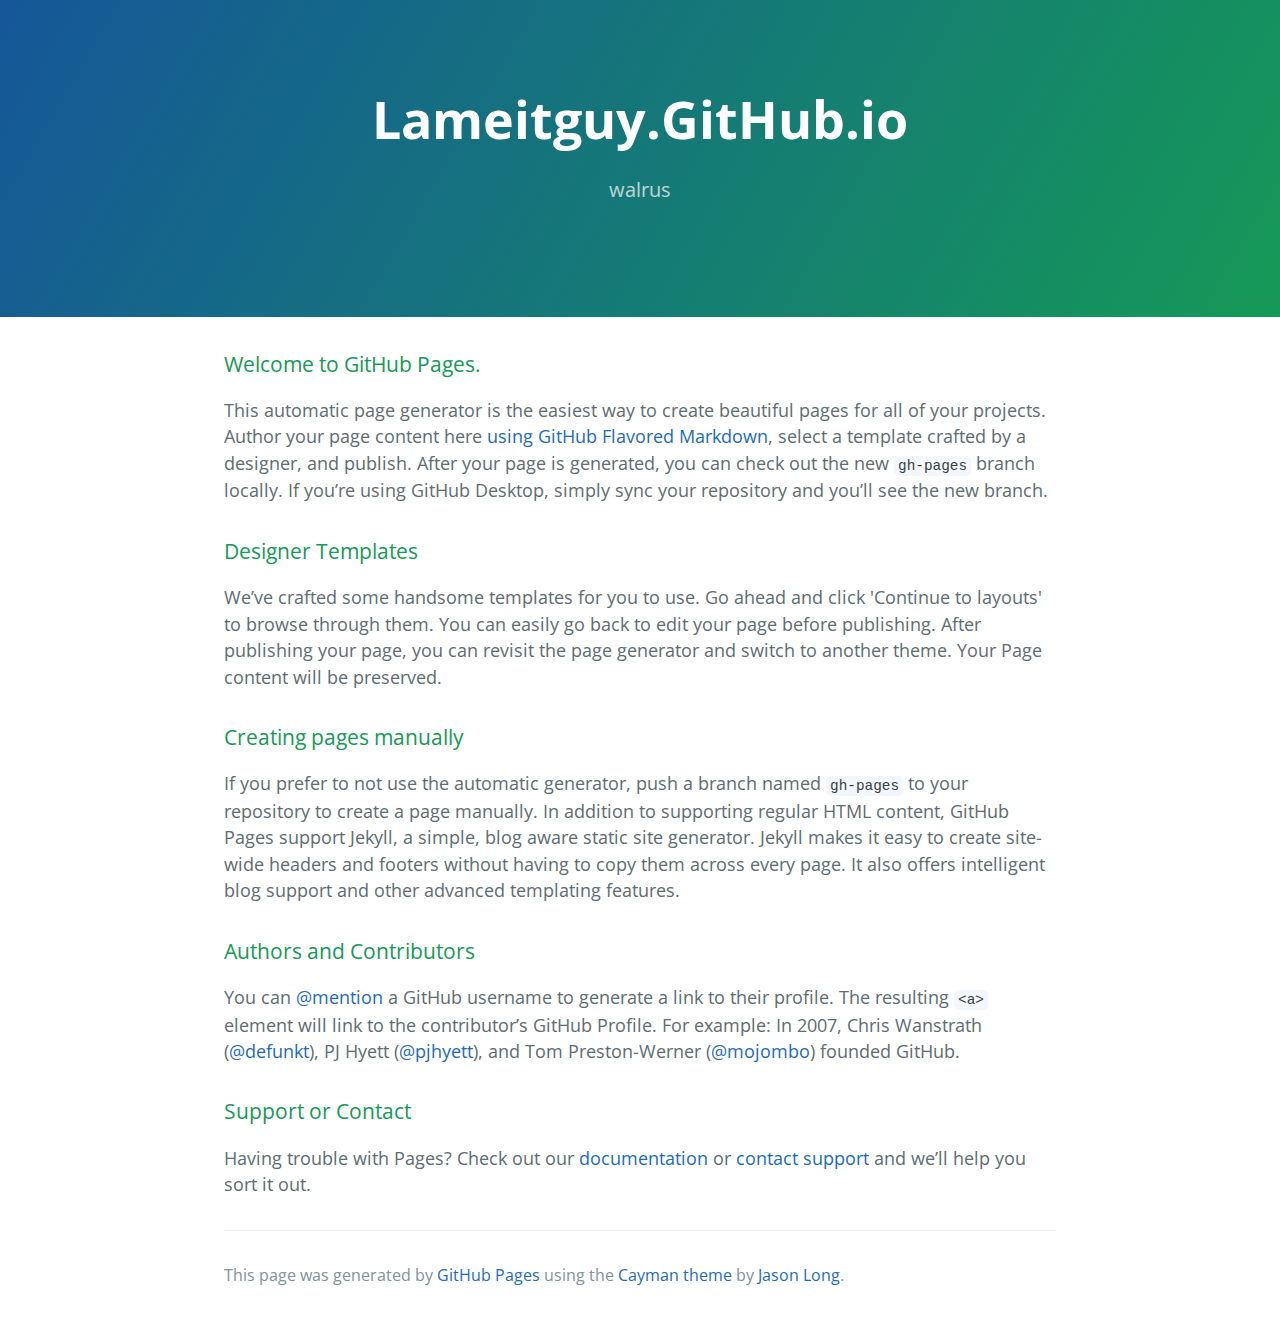
<file: index.html>
<!DOCTYPE html>
<html lang="en-us">
  <head>
    <meta charset="UTF-8">
    <title>Lameitguy.GitHub.io by lameITguy</title>
    <meta name="viewport" content="width=device-width, initial-scale=1">
    <link rel="stylesheet" type="text/css" href="stylesheets/normalize.css" media="screen">
    <link href='https://fonts.googleapis.com/css?family=Open+Sans:400,700' rel='stylesheet' type='text/css'>
    <link rel="stylesheet" type="text/css" href="stylesheets/stylesheet.css" media="screen">
    <link rel="stylesheet" type="text/css" href="stylesheets/github-light.css" media="screen">
  </head>
  <body>
    <section class="page-header">
      <h1 class="project-name">Lameitguy.GitHub.io</h1>
      <h2 class="project-tagline">walrus</h2>
    </section>

    <section class="main-content">
      <h3>
<a id="welcome-to-github-pages" class="anchor" href="#welcome-to-github-pages" aria-hidden="true"><span aria-hidden="true" class="octicon octicon-link"></span></a>Welcome to GitHub Pages.</h3>

<p>This automatic page generator is the easiest way to create beautiful pages for all of your projects. Author your page content here <a href="https://guides.github.com/features/mastering-markdown/">using GitHub Flavored Markdown</a>, select a template crafted by a designer, and publish. After your page is generated, you can check out the new <code>gh-pages</code> branch locally. If you’re using GitHub Desktop, simply sync your repository and you’ll see the new branch.</p>

<h3>
<a id="designer-templates" class="anchor" href="#designer-templates" aria-hidden="true"><span aria-hidden="true" class="octicon octicon-link"></span></a>Designer Templates</h3>

<p>We’ve crafted some handsome templates for you to use. Go ahead and click 'Continue to layouts' to browse through them. You can easily go back to edit your page before publishing. After publishing your page, you can revisit the page generator and switch to another theme. Your Page content will be preserved.</p>

<h3>
<a id="creating-pages-manually" class="anchor" href="#creating-pages-manually" aria-hidden="true"><span aria-hidden="true" class="octicon octicon-link"></span></a>Creating pages manually</h3>

<p>If you prefer to not use the automatic generator, push a branch named <code>gh-pages</code> to your repository to create a page manually. In addition to supporting regular HTML content, GitHub Pages support Jekyll, a simple, blog aware static site generator. Jekyll makes it easy to create site-wide headers and footers without having to copy them across every page. It also offers intelligent blog support and other advanced templating features.</p>

<h3>
<a id="authors-and-contributors" class="anchor" href="#authors-and-contributors" aria-hidden="true"><span aria-hidden="true" class="octicon octicon-link"></span></a>Authors and Contributors</h3>

<p>You can <a href="https://help.github.com/articles/basic-writing-and-formatting-syntax/#mentioning-users-and-teams" class="user-mention">@mention</a> a GitHub username to generate a link to their profile. The resulting <code>&lt;a&gt;</code> element will link to the contributor’s GitHub Profile. For example: In 2007, Chris Wanstrath (<a href="https://github.com/defunkt" class="user-mention">@defunkt</a>), PJ Hyett (<a href="https://github.com/pjhyett" class="user-mention">@pjhyett</a>), and Tom Preston-Werner (<a href="https://github.com/mojombo" class="user-mention">@mojombo</a>) founded GitHub.</p>

<h3>
<a id="support-or-contact" class="anchor" href="#support-or-contact" aria-hidden="true"><span aria-hidden="true" class="octicon octicon-link"></span></a>Support or Contact</h3>

<p>Having trouble with Pages? Check out our <a href="https://help.github.com/pages">documentation</a> or <a href="https://github.com/contact">contact support</a> and we’ll help you sort it out.</p>

      <footer class="site-footer">

        <span class="site-footer-credits">This page was generated by <a href="https://pages.github.com">GitHub Pages</a> using the <a href="https://github.com/jasonlong/cayman-theme">Cayman theme</a> by <a href="https://twitter.com/jasonlong">Jason Long</a>.</span>
      </footer>

    </section>

  
  </body>
</html>
</file>
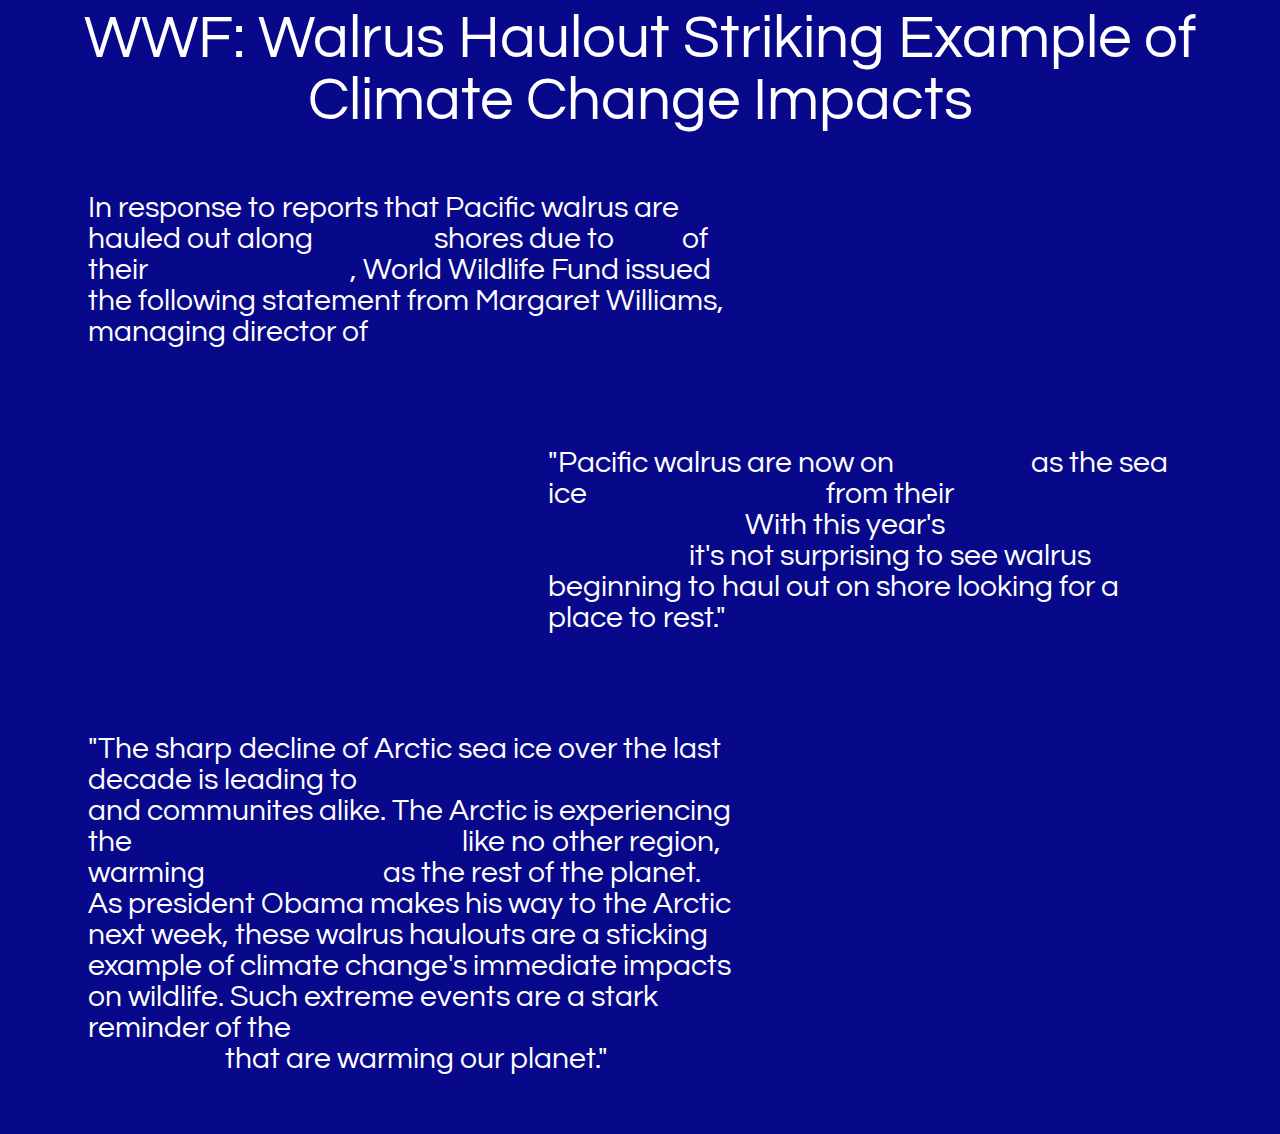
<file: a.html>
<!DOCTYPE html>

<head>
  <title>WWF: Walrus Haulout Striking Example of Climate Change Impacts</title>
  <link rel="stylesheet" href="pressrelease2.css">
</head>

<body>
  <div class="header">
WWF: Walrus Haulout Striking Example of Climate Change Impacts  </div>
 
  <div class="paragraph1">
  <div>
    In response to reports that Pacific walrus are hauled out along <a href="file:///Users/Erin/Desktop/Press%20Release%20Nonlinear/alaska.html">Alaska's </a>shores due to <a href="file:///Users/Erin/Desktop/Press%20Release%20Nonlinear/c.html">lack</a> of their <a href="file:///Users/Erin/Desktop/Press%20Release%20Nonlinear/d.html">sea ice habitat</a>, World Wildlife Fund issued the following statement from Margaret Williams, managing director of <a href="file:///Users/Erin/Desktop/Press%20Release%20Nonlinear/e.html">US Arctic programs:</a></div>
  </div>

 <div class="paragraph2">
    <div>
      "Pacific walrus are now on <a href="file:///Users/Erin/Desktop/Press%20Release%20Nonlinear/f.html">the move</a> as the sea ice <a href="file:///Users/Erin/Desktop/Press%20Release%20Nonlinear/g.html">has disappeared</a> from their <a href="file:///Users/Erin/Desktop/Press%20Release%20Nonlinear/f.html">preferred feeding areas.</a>  With this year's <a href="file:///Users/Erin/Desktop/Press%20Release%20Nonlinear/h.html">low summer sea ice extent,</a>  it's not surprising to see walrus beginning to haul out on shore looking for a place to rest."
    </div>
 </div>

  <div class="paragraph3">
    <div>
      "The sharp decline of Arctic sea ice over the last decade is leading to <a href="file:///Users/Erin/Desktop/Press%20Release%20Nonlinear/i.html">major changes for wildlife</a> and communites alike. The Arctic is experiencing the <a href="file:///Users/Erin/Desktop/Press%20Release%20Nonlinear/j.html">brunt of climate change</a> like no other region, warming<a href="file:///Users/Erin/Desktop/Press%20Release%20Nonlinear/k.html"> twice as fast</a> as the rest of the planet. As president Obama makes his way to the Arctic next week, these walrus haulouts are a sticking example of climate change's immediate impacts on wildlife. Such extreme events are a stark reminder of the <a href="file:///Users/Erin/Desktop/Press%20Release%20Nonlinear/l.html">urgent need to rachet down the emissions</a> that are warming our planet."

    </div>
 </div>




<script src="https://code.jquery.com/jquery-2.2.0.min.js">
</script>
<script>

  $(function() {

    $("a:link").addClass("faded");

  });

</script>


<!--
<script>
$('.paragraph2').click(function() {
$('.paragraph2').toggleClass();
});
</script>

<script>
$('.paragraph2').click(function() {
$('.paragraph2').animate({
   opacity: 0 
   left: "+=50",
   height: "toggle"
   },5000, function() {
  });
});
</script>


<script>
$(".paragraph1:contains('Pacific walrus')").html(function(_, html) {
   return html.replace(/(Pacific walrus)/g, '<span class="smallcaps">$1</span>');
});
</script>
-->

</body>
</file>
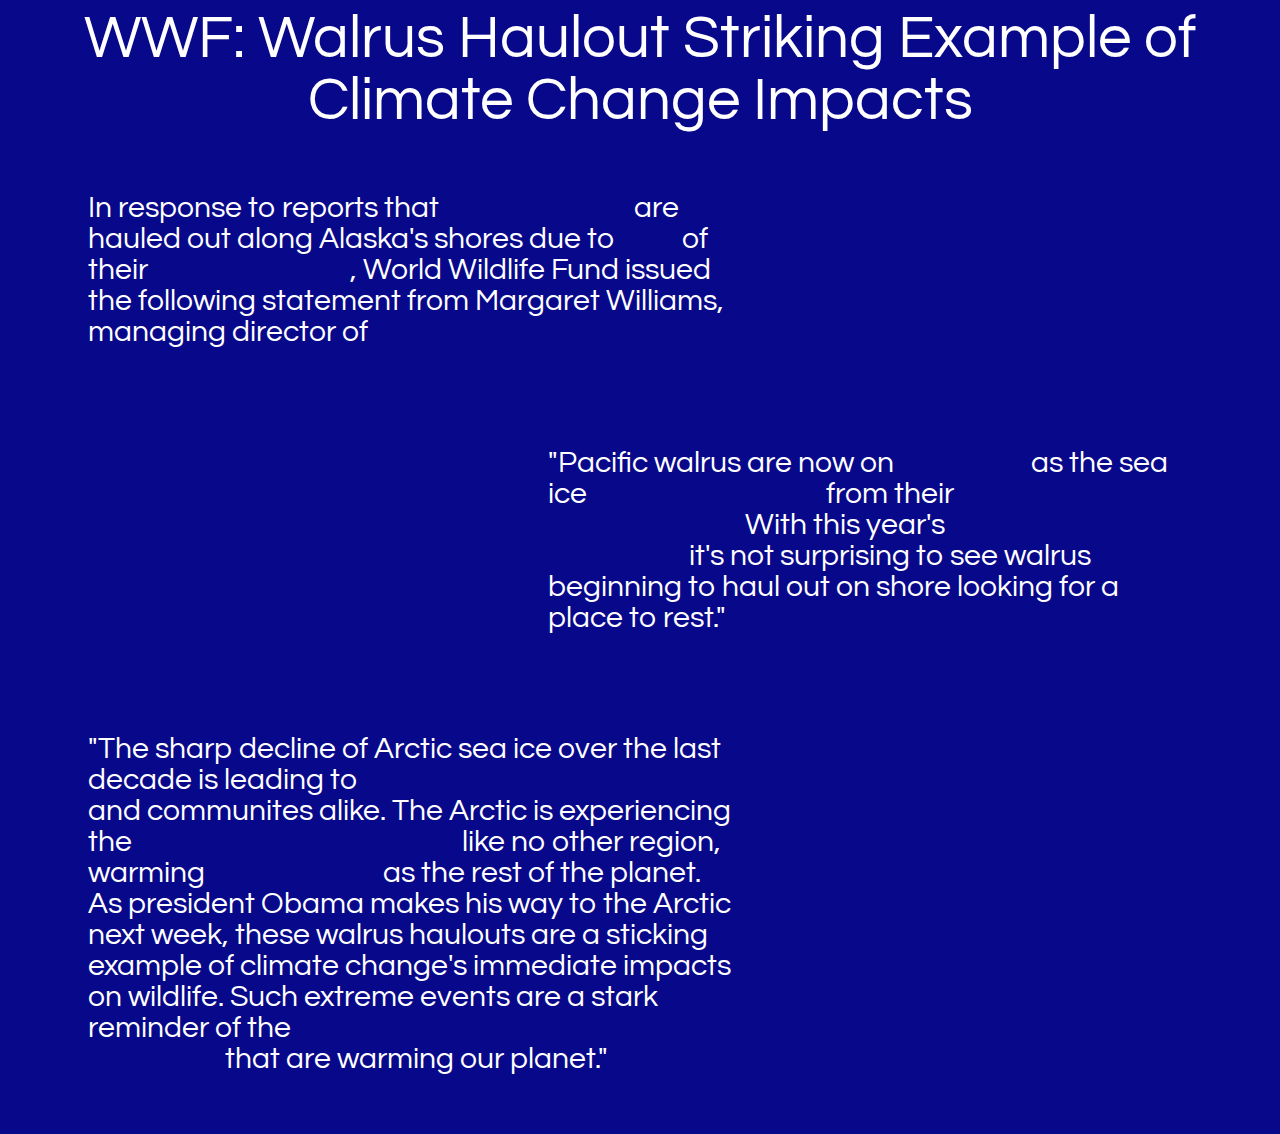
<file: alaska.html>
<!DOCTYPE html>

<head>
  <title>WWF: Walrus Haulout Striking Example of Climate Change Impacts</title>
  <link rel="stylesheet" href="pressrelease2.css">
</head>

<body>
  <div class="header">
WWF: Walrus Haulout Striking Example of Climate Change Impacts  </div>
 
  <div class="paragraph1">
  <div>
    In response to reports that <a href="file:///Users/Erin/Desktop/Press%20Release%20Nonlinear/a.html">Pacific walrus</a> are hauled out along Alaska's shores due to <a href="file:///Users/Erin/Desktop/Press%20Release%20Nonlinear/c.html">lack</a> of their <a href="file:///Users/Erin/Desktop/Press%20Release%20Nonlinear/d.html">sea ice habitat</a>, World Wildlife Fund issued the following statement from Margaret Williams, managing director of <a href="file:///Users/Erin/Desktop/Press%20Release%20Nonlinear/e.html">US Arctic programs:</a></div>
  </div>

 <div class="paragraph2">
    <div>
      "Pacific walrus are now on <a href="file:///Users/Erin/Desktop/Press%20Release%20Nonlinear/f.html">the move</a> as the sea ice <a href="file:///Users/Erin/Desktop/Press%20Release%20Nonlinear/g.html">has disappeared</a> from their <a href="file:///Users/Erin/Desktop/Press%20Release%20Nonlinear/f.html">preferred feeding areas.</a>  With this year's <a href="file:///Users/Erin/Desktop/Press%20Release%20Nonlinear/h.html">low summer sea ice extent,</a>  it's not surprising to see walrus beginning to haul out on shore looking for a place to rest."
    </div>
 </div>

  <div class="paragraph3">
    <div>
      "The sharp decline of Arctic sea ice over the last decade is leading to <a href="file:///Users/Erin/Desktop/Press%20Release%20Nonlinear/i.html">major changes for wildlife</a> and communites alike. The Arctic is experiencing the <a href="file:///Users/Erin/Desktop/Press%20Release%20Nonlinear/j.html">brunt of climate change</a> like no other region, warming<a href="file:///Users/Erin/Desktop/Press%20Release%20Nonlinear/k.html"> twice as fast</a> as the rest of the planet. As president Obama makes his way to the Arctic next week, these walrus haulouts are a sticking example of climate change's immediate impacts on wildlife. Such extreme events are a stark reminder of the <a href="file:///Users/Erin/Desktop/Press%20Release%20Nonlinear/l.html">urgent need to rachet down the emissions</a> that are warming our planet."

    </div>
 </div>




<script src="https://code.jquery.com/jquery-2.2.0.min.js">
</script>
<script>

  $(function() {

    $("a:link").addClass("faded");

  });

</script>


<!--
<script>
$('.paragraph2').click(function() {
$('.paragraph2').toggleClass();
});
</script>

<script>
$('.paragraph2').click(function() {
$('.paragraph2').animate({
   opacity: 0 
   left: "+=50",
   height: "toggle"
   },5000, function() {
  });
});
</script>


<script>
$(".paragraph1:contains('Pacific walrus')").html(function(_, html) {
   return html.replace(/(Pacific walrus)/g, '<span class="smallcaps">$1</span>');
});
</script>
-->

</body>
</file>
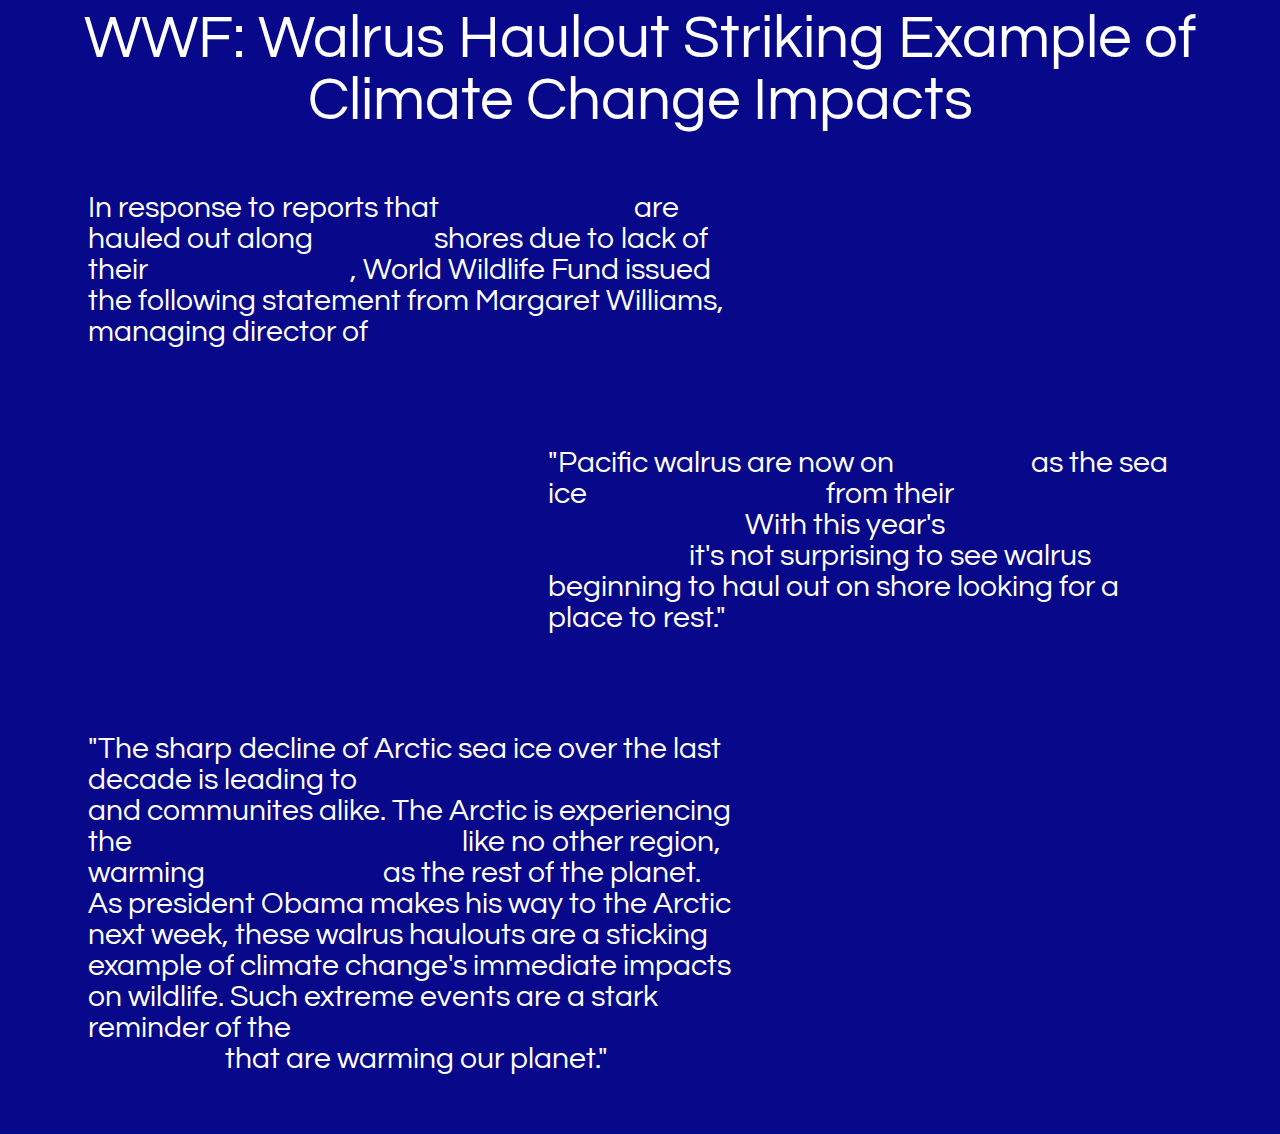
<file: c.html>
<!DOCTYPE html>

<head>
  <title>WWF: Walrus Haulout Striking Example of Climate Change Impacts</title>
  <link rel="stylesheet" href="pressrelease2.css">
</head>

<body>
  <div class="header">
WWF: Walrus Haulout Striking Example of Climate Change Impacts  </div>
 
  <div class="paragraph1">
  <div>
    In response to reports that <a href="file:///Users/Erin/Desktop/Press%20Release%20Nonlinear/a.html">Pacific walrus</a> are hauled out along <a href="file:///Users/Erin/Desktop/Press%20Release%20Nonlinear/alaska.html">Alaska's </a>shores due to lack of their <a href="file:///Users/Erin/Desktop/Press%20Release%20Nonlinear/d.html">sea ice habitat</a>, World Wildlife Fund issued the following statement from Margaret Williams, managing director of <a href="file:///Users/Erin/Desktop/Press%20Release%20Nonlinear/e.html">US Arctic programs:</a></div>
  </div>

 <div class="paragraph2">
    <div>
      "Pacific walrus are now on <a href="file:///Users/Erin/Desktop/Press%20Release%20Nonlinear/f.html">the move</a> as the sea ice <a href="file:///Users/Erin/Desktop/Press%20Release%20Nonlinear/g.html">has disappeared</a> from their <a href="file:///Users/Erin/Desktop/Press%20Release%20Nonlinear/f.html">preferred feeding areas.</a>  With this year's <a href="file:///Users/Erin/Desktop/Press%20Release%20Nonlinear/h.html">low summer sea ice extent,</a>  it's not surprising to see walrus beginning to haul out on shore looking for a place to rest."
    </div>
 </div>

  <div class="paragraph3">
    <div>
      "The sharp decline of Arctic sea ice over the last decade is leading to <a href="file:///Users/Erin/Desktop/Press%20Release%20Nonlinear/i.html">major changes for wildlife</a> and communites alike. The Arctic is experiencing the <a href="file:///Users/Erin/Desktop/Press%20Release%20Nonlinear/j.html">brunt of climate change</a> like no other region, warming<a href="file:///Users/Erin/Desktop/Press%20Release%20Nonlinear/k.html"> twice as fast</a> as the rest of the planet. As president Obama makes his way to the Arctic next week, these walrus haulouts are a sticking example of climate change's immediate impacts on wildlife. Such extreme events are a stark reminder of the <a href="file:///Users/Erin/Desktop/Press%20Release%20Nonlinear/l.html">urgent need to rachet down the emissions</a> that are warming our planet."

    </div>
 </div>




<script src="https://code.jquery.com/jquery-2.2.0.min.js">
</script>
<script>

  $(function() {

    $("a:link").addClass("faded");

  });

</script>


<!--
<script>
$('.paragraph2').click(function() {
$('.paragraph2').toggleClass();
});
</script>

<script>
$('.paragraph2').click(function() {
$('.paragraph2').animate({
   opacity: 0 
   left: "+=50",
   height: "toggle"
   },5000, function() {
  });
});
</script>


<script>
$(".paragraph1:contains('Pacific walrus')").html(function(_, html) {
   return html.replace(/(Pacific walrus)/g, '<span class="smallcaps">$1</span>');
});
</script>
-->

</body>
</file>
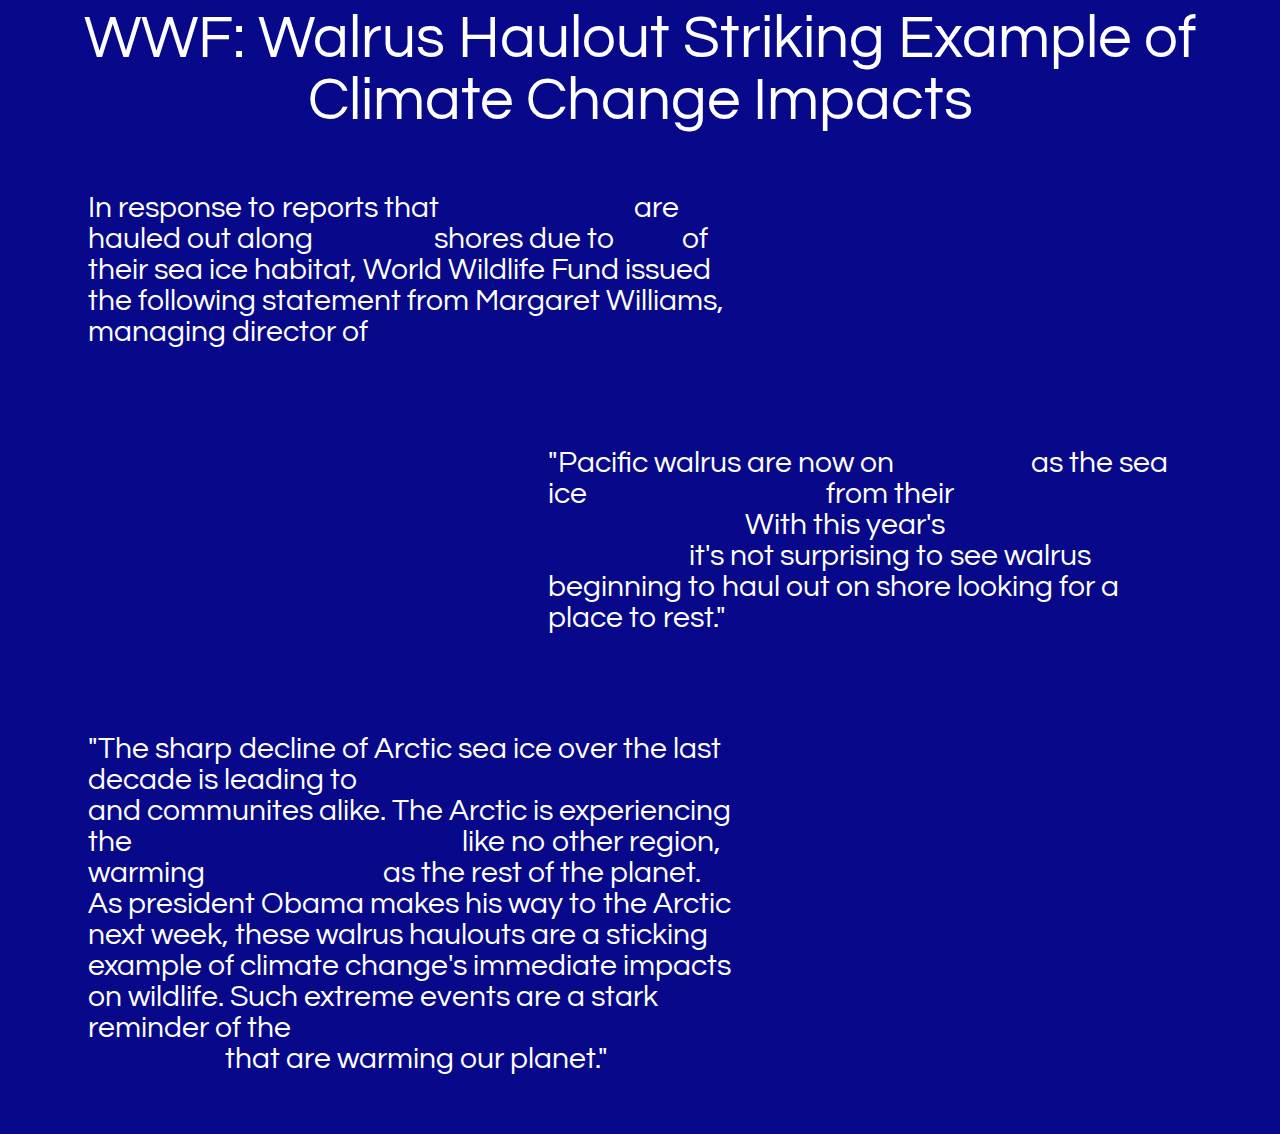
<file: d.html>
<!DOCTYPE html>

<head>
  <title>WWF: Walrus Haulout Striking Example of Climate Change Impacts</title>
  <link rel="stylesheet" href="pressrelease2.css">
</head>

<body>
  <div class="header">
WWF: Walrus Haulout Striking Example of Climate Change Impacts  </div>
 
  <div class="paragraph1">
  <div>
    In response to reports that <a href="file:///Users/Erin/Desktop/Press%20Release%20Nonlinear/a.html">Pacific walrus</a> are hauled out along <a href="file:///Users/Erin/Desktop/Press%20Release%20Nonlinear/alaska.html">Alaska's </a>shores due to <a href="file:///Users/Erin/Desktop/Press%20Release%20Nonlinear/c.html">lack</a> of their sea ice habitat, World Wildlife Fund issued the following statement from Margaret Williams, managing director of <a href="file:///Users/Erin/Desktop/Press%20Release%20Nonlinear/e.html">US Arctic programs:</a></div>
  </div>

 <div class="paragraph2">
    <div>
      "Pacific walrus are now on <a href="file:///Users/Erin/Desktop/Press%20Release%20Nonlinear/f.html">the move</a> as the sea ice <a href="file:///Users/Erin/Desktop/Press%20Release%20Nonlinear/g.html">has disappeared</a> from their <a href="file:///Users/Erin/Desktop/Press%20Release%20Nonlinear/f.html">preferred feeding areas.</a>  With this year's <a href="file:///Users/Erin/Desktop/Press%20Release%20Nonlinear/h.html">low summer sea ice extent,</a>  it's not surprising to see walrus beginning to haul out on shore looking for a place to rest."
    </div>
 </div>

  <div class="paragraph3">
    <div>
      "The sharp decline of Arctic sea ice over the last decade is leading to <a href="file:///Users/Erin/Desktop/Press%20Release%20Nonlinear/i.html">major changes for wildlife</a> and communites alike. The Arctic is experiencing the <a href="file:///Users/Erin/Desktop/Press%20Release%20Nonlinear/j.html">brunt of climate change</a> like no other region, warming<a href="file:///Users/Erin/Desktop/Press%20Release%20Nonlinear/k.html"> twice as fast</a> as the rest of the planet. As president Obama makes his way to the Arctic next week, these walrus haulouts are a sticking example of climate change's immediate impacts on wildlife. Such extreme events are a stark reminder of the <a href="file:///Users/Erin/Desktop/Press%20Release%20Nonlinear/l.html">urgent need to rachet down the emissions</a> that are warming our planet."

    </div>
 </div>




<script src="https://code.jquery.com/jquery-2.2.0.min.js">
</script>
<script>

  $(function() {

    $("a:link").addClass("faded");

  });

</script>


<!--
<script>
$('.paragraph2').click(function() {
$('.paragraph2').toggleClass();
});
</script>

<script>
$('.paragraph2').click(function() {
$('.paragraph2').animate({
   opacity: 0 
   left: "+=50",
   height: "toggle"
   },5000, function() {
  });
});
</script>


<script>
$(".paragraph1:contains('Pacific walrus')").html(function(_, html) {
   return html.replace(/(Pacific walrus)/g, '<span class="smallcaps">$1</span>');
});
</script>
-->

</body>
</file>
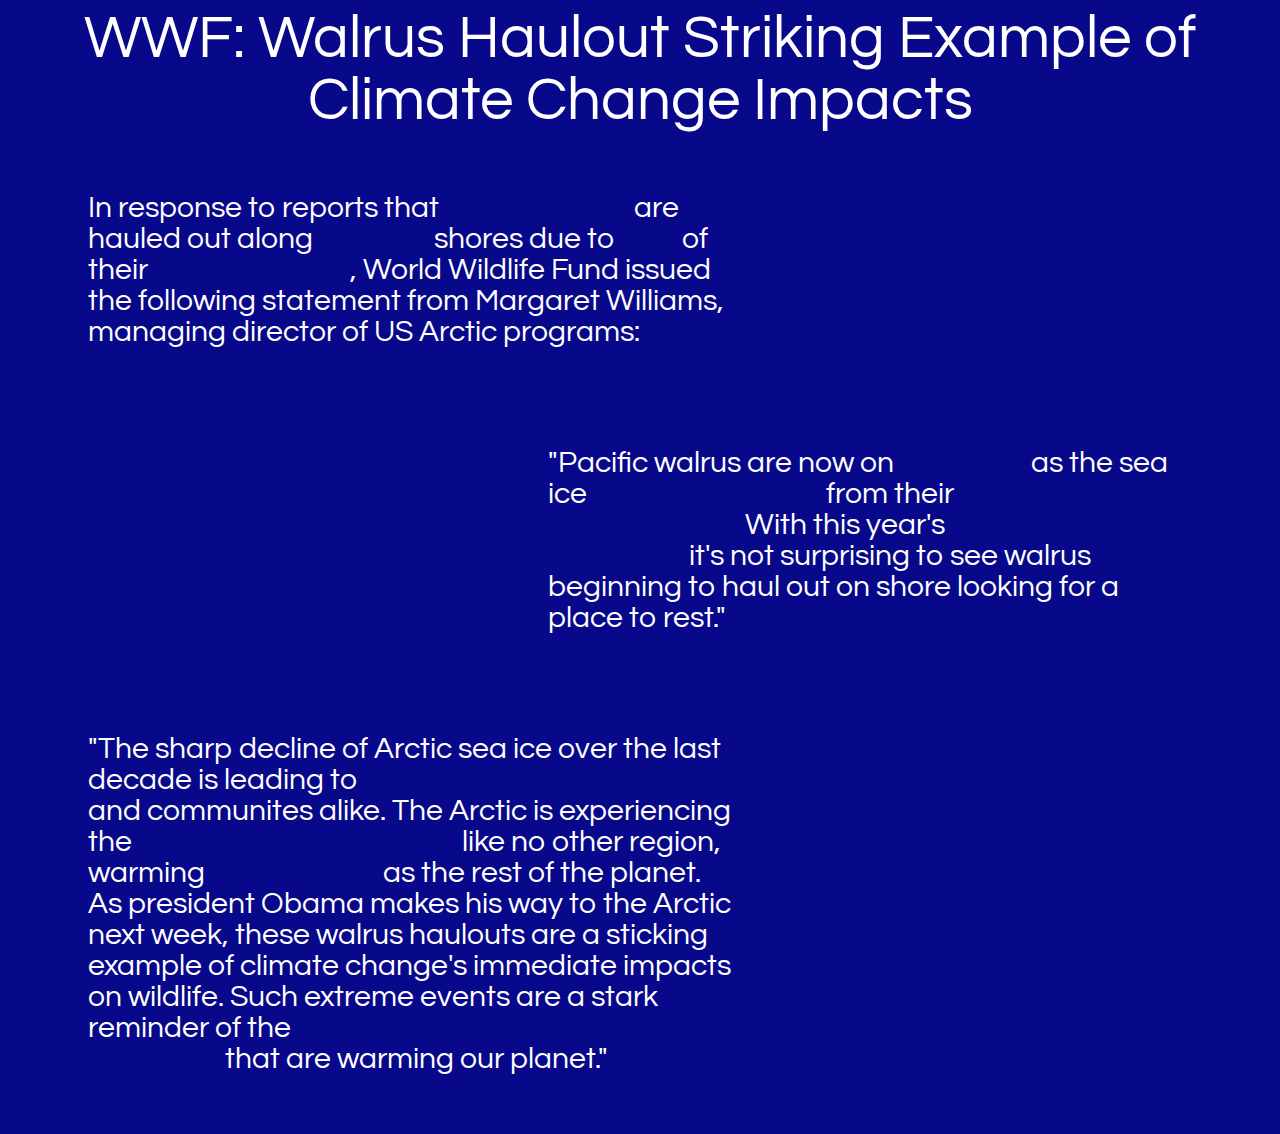
<file: e.html>
<!DOCTYPE html>

<head>
  <title>WWF: Walrus Haulout Striking Example of Climate Change Impacts</title>
  <link rel="stylesheet" href="pressrelease2.css">
</head>

<body>
  <div class="header">
WWF: Walrus Haulout Striking Example of Climate Change Impacts  </div>
 
  <div class="paragraph1">
  <div>
    In response to reports that <a href="file:///Users/Erin/Desktop/Press%20Release%20Nonlinear/a.html">Pacific walrus</a> are hauled out along <a href="file:///Users/Erin/Desktop/Press%20Release%20Nonlinear/alaska.html">Alaska's </a>shores due to <a href="file:///Users/Erin/Desktop/Press%20Release%20Nonlinear/c.html">lack</a> of their <a href="file:///Users/Erin/Desktop/Press%20Release%20Nonlinear/d.html">sea ice habitat</a>, World Wildlife Fund issued the following statement from Margaret Williams, managing director of US Arctic programs:</div>
  </div>

 <div class="paragraph2">
    <div>
      "Pacific walrus are now on <a href="file:///Users/Erin/Desktop/Press%20Release%20Nonlinear/f.html">the move</a> as the sea ice <a href="file:///Users/Erin/Desktop/Press%20Release%20Nonlinear/g.html">has disappeared</a> from their <a href="file:///Users/Erin/Desktop/Press%20Release%20Nonlinear/f.html">preferred feeding areas.</a>  With this year's <a href="file:///Users/Erin/Desktop/Press%20Release%20Nonlinear/h.html">low summer sea ice extent,</a>  it's not surprising to see walrus beginning to haul out on shore looking for a place to rest."
    </div>
 </div>

  <div class="paragraph3">
    <div>
      "The sharp decline of Arctic sea ice over the last decade is leading to <a href="file:///Users/Erin/Desktop/Press%20Release%20Nonlinear/i.html">major changes for wildlife</a> and communites alike. The Arctic is experiencing the <a href="file:///Users/Erin/Desktop/Press%20Release%20Nonlinear/j.html">brunt of climate change</a> like no other region, warming<a href="file:///Users/Erin/Desktop/Press%20Release%20Nonlinear/k.html"> twice as fast</a> as the rest of the planet. As president Obama makes his way to the Arctic next week, these walrus haulouts are a sticking example of climate change's immediate impacts on wildlife. Such extreme events are a stark reminder of the <a href="file:///Users/Erin/Desktop/Press%20Release%20Nonlinear/l.html">urgent need to rachet down the emissions</a> that are warming our planet."

    </div>
 </div>




<script src="https://code.jquery.com/jquery-2.2.0.min.js">
</script>
<script>

  $(function() {

    $("a:link").addClass("faded");

  });

</script>


<!--
<script>
$('.paragraph2').click(function() {
$('.paragraph2').toggleClass();
});
</script>

<script>
$('.paragraph2').click(function() {
$('.paragraph2').animate({
   opacity: 0 
   left: "+=50",
   height: "toggle"
   },5000, function() {
  });
});
</script>


<script>
$(".paragraph1:contains('Pacific walrus')").html(function(_, html) {
   return html.replace(/(Pacific walrus)/g, '<span class="smallcaps">$1</span>');
});
</script>
-->

</body>
</file>
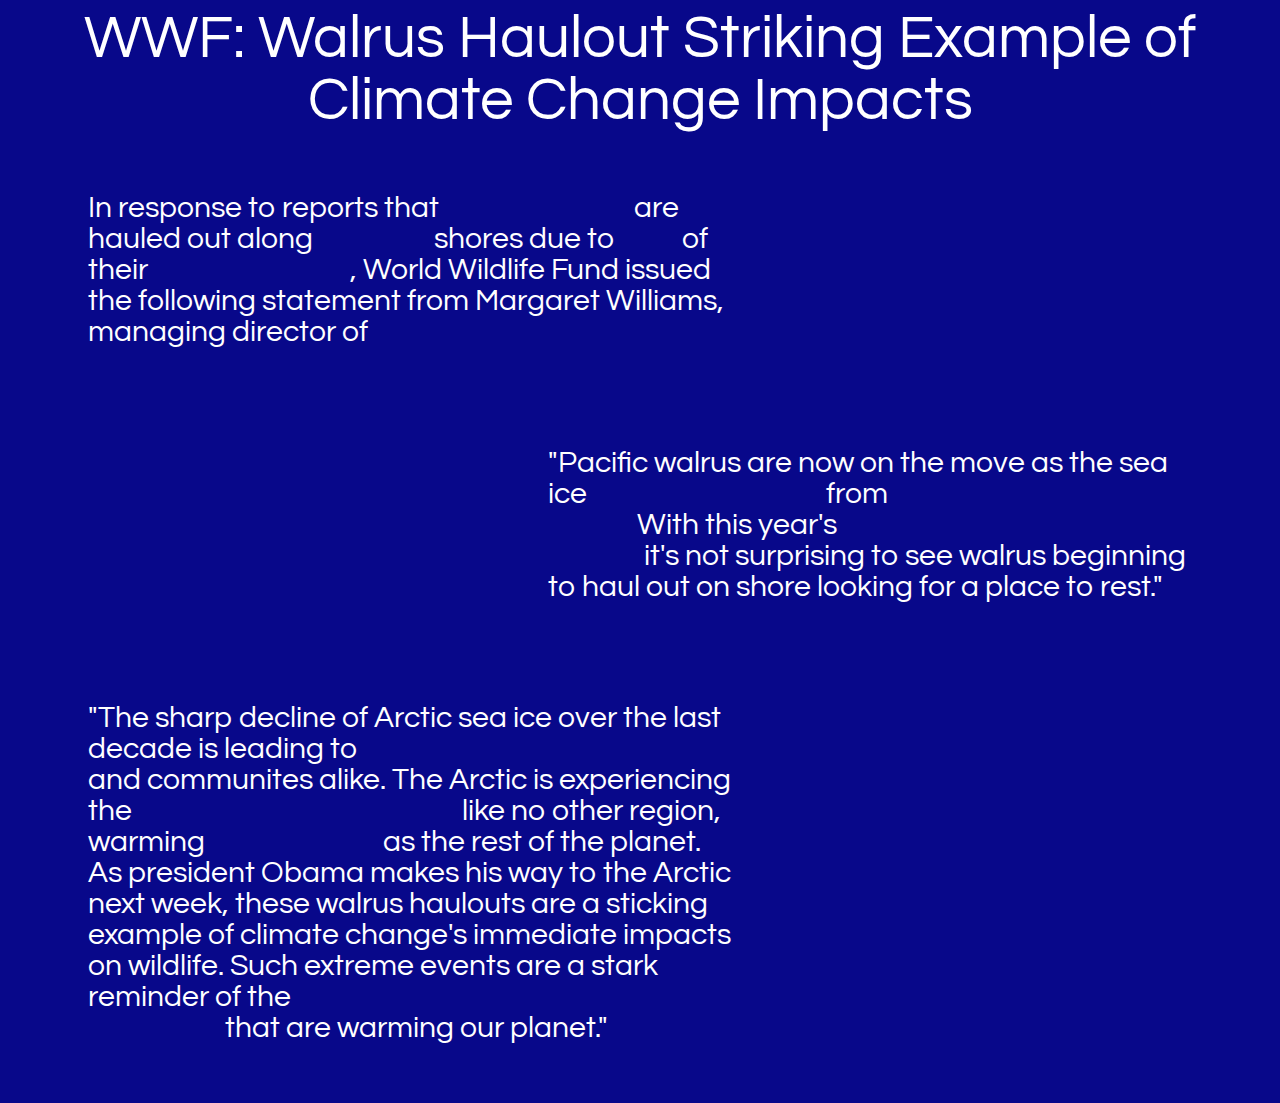
<file: f.html>
<!DOCTYPE html>

<head>
  <title>WWF: Walrus Haulout Striking Example of Climate Change Impacts</title>
  <link rel="stylesheet" href="pressrelease2.css">
</head>

<body>
  <div class="header">
WWF: Walrus Haulout Striking Example of Climate Change Impacts  </div>
 
  <div class="paragraph1">
  <div>
    In response to reports that <a href="file:///Users/Erin/Desktop/Press%20Release%20Nonlinear/a.html">Pacific walrus</a> are hauled out along <a href="file:///Users/Erin/Desktop/Press%20Release%20Nonlinear/alaska.html">Alaska's </a>shores due to <a href="file:///Users/Erin/Desktop/Press%20Release%20Nonlinear/c.html">lack</a> of their <a href="file:///Users/Erin/Desktop/Press%20Release%20Nonlinear/d.html">sea ice habitat</a>, World Wildlife Fund issued the following statement from Margaret Williams, managing director of <a href="file:///Users/Erin/Desktop/Press%20Release%20Nonlinear/e.html">US Arctic programs:</a></div>
  </div>

 <div class="paragraph2">
    <div>
      "Pacific walrus are now on the move as the sea ice <a href="file:///Users/Erin/Desktop/Press%20Release%20Nonlinear/g.html">has disappeared</a> from <a href="file:///Users/Erin/Desktop/Press%20Release%20Nonlinear/f.html">preferred feeding areas.</a>  With this year's <a href="file:///Users/Erin/Desktop/Press%20Release%20Nonlinear/h.html">low summer sea ice extent,</a>  it's not surprising to see walrus beginning to haul out on shore looking for a place to rest."
    </div>
 </div>

  <div class="paragraph3">
    <div>
      "The sharp decline of Arctic sea ice over the last decade is leading to <a href="file:///Users/Erin/Desktop/Press%20Release%20Nonlinear/i.html">major changes for wildlife</a> and communites alike. The Arctic is experiencing the <a href="file:///Users/Erin/Desktop/Press%20Release%20Nonlinear/j.html">brunt of climate change</a> like no other region, warming<a href="file:///Users/Erin/Desktop/Press%20Release%20Nonlinear/k.html"> twice as fast</a> as the rest of the planet. As president Obama makes his way to the Arctic next week, these walrus haulouts are a sticking example of climate change's immediate impacts on wildlife. Such extreme events are a stark reminder of the <a href="file:///Users/Erin/Desktop/Press%20Release%20Nonlinear/l.html">urgent need to rachet down the emissions</a> that are warming our planet."

    </div>
 </div>




<script src="https://code.jquery.com/jquery-2.2.0.min.js">
</script>
<script>

  $(function() {

    $("a:link").addClass("faded");

  });

</script>


<!--
<script>
$('.paragraph2').click(function() {
$('.paragraph2').toggleClass();
});
</script>

<script>
$('.paragraph2').click(function() {
$('.paragraph2').animate({
   opacity: 0 
   left: "+=50",
   height: "toggle"
   },5000, function() {
  });
});
</script>


<script>
$(".paragraph1:contains('Pacific walrus')").html(function(_, html) {
   return html.replace(/(Pacific walrus)/g, '<span class="smallcaps">$1</span>');
});
</script>
-->

</body>
</file>
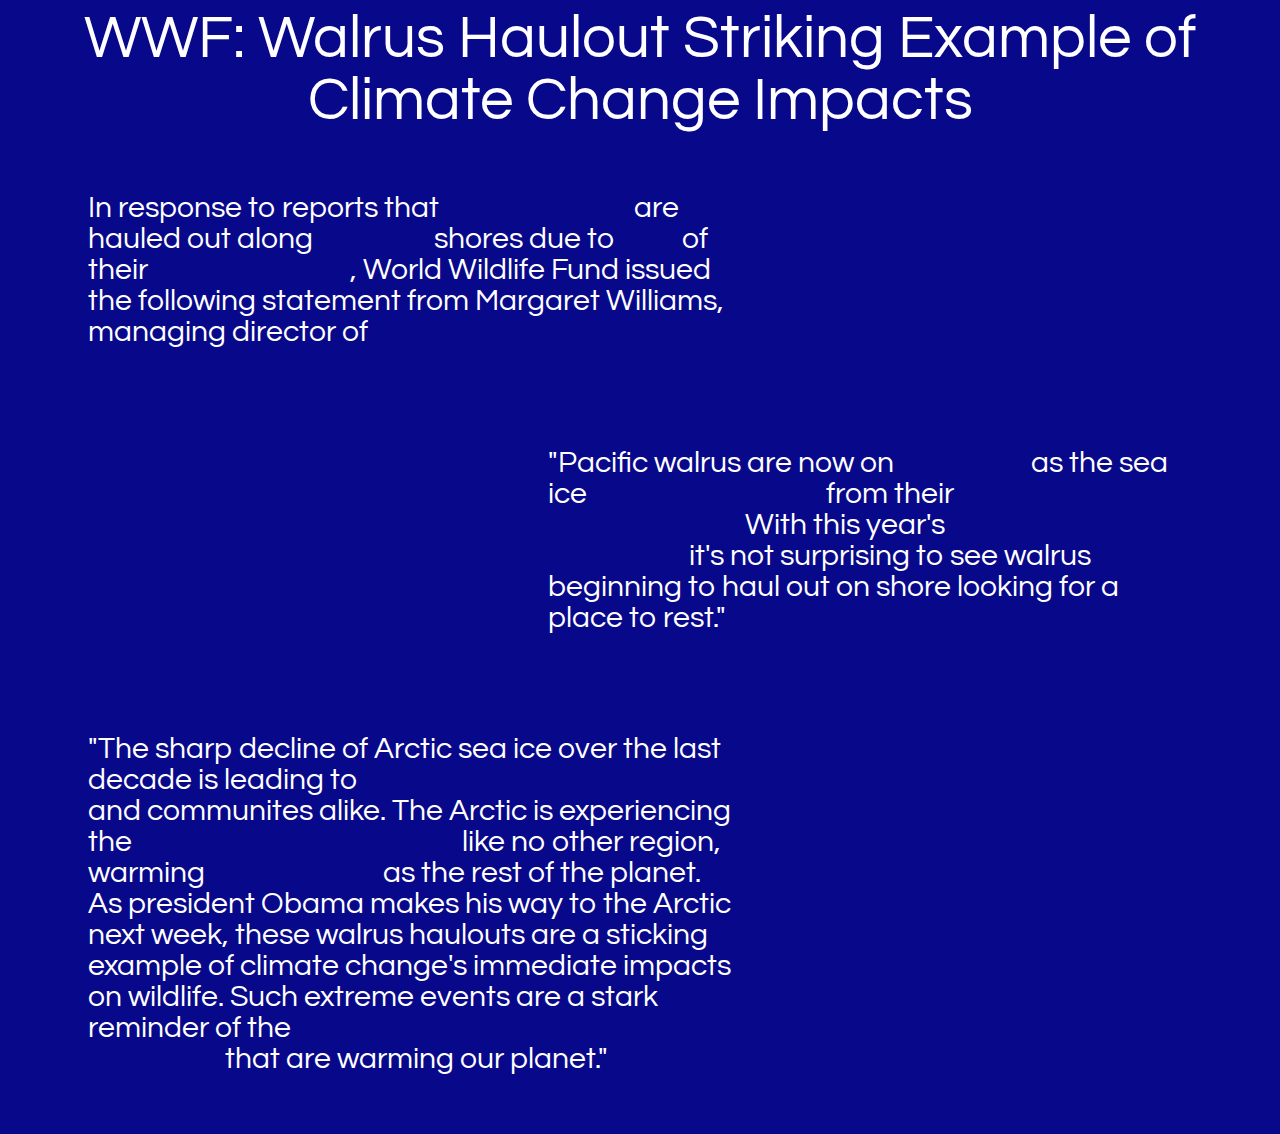
<file: g.html>
<!DOCTYPE html>

<head>
  <title>WWF: Walrus Haulout Striking Example of Climate Change Impacts</title>
  <link rel="stylesheet" href="pressrelease2.css">
</head>

<body>
  <div class="header">
WWF: Walrus Haulout Striking Example of Climate Change Impacts  </div>
 
  <div class="paragraph1">
  <div>
    In response to reports that <a href="file:///Users/Erin/Desktop/Press%20Release%20Nonlinear/a.html">Pacific walrus</a> are hauled out along <a href="file:///Users/Erin/Desktop/Press%20Release%20Nonlinear/alaska.html">Alaska's </a>shores due to <a href="file:///Users/Erin/Desktop/Press%20Release%20Nonlinear/c.html">lack</a> of their <a href="file:///Users/Erin/Desktop/Press%20Release%20Nonlinear/d.html">sea ice habitat</a>, World Wildlife Fund issued the following statement from Margaret Williams, managing director of <a href="file:///Users/Erin/Desktop/Press%20Release%20Nonlinear/e.html">US Arctic programs:</a></div>
  </div>

 <div class="paragraph2">
    <div>
      "Pacific walrus are now on <a href="file:///Users/Erin/Desktop/Press%20Release%20Nonlinear/f.html">the move</a> as the sea ice <a href="file:///Users/Erin/Desktop/Press%20Release%20Nonlinear/g.html">has disappeared</a> from their <a href="file:///Users/Erin/Desktop/Press%20Release%20Nonlinear/f.html">preferred feeding areas.</a>  With this year's <a href="file:///Users/Erin/Desktop/Press%20Release%20Nonlinear/h.html">low summer sea ice extent,</a>  it's not surprising to see walrus beginning to haul out on shore looking for a place to rest."
    </div>
 </div>

  <div class="paragraph3">
    <div>
      "The sharp decline of Arctic sea ice over the last decade is leading to <a href="file:///Users/Erin/Desktop/Press%20Release%20Nonlinear/i.html">major changes for wildlife</a> and communites alike. The Arctic is experiencing the <a href="file:///Users/Erin/Desktop/Press%20Release%20Nonlinear/j.html">brunt of climate change</a> like no other region, warming<a href="file:///Users/Erin/Desktop/Press%20Release%20Nonlinear/k.html"> twice as fast</a> as the rest of the planet. As president Obama makes his way to the Arctic next week, these walrus haulouts are a sticking example of climate change's immediate impacts on wildlife. Such extreme events are a stark reminder of the <a href="file:///Users/Erin/Desktop/Press%20Release%20Nonlinear/l.html">urgent need to rachet down the emissions</a> that are warming our planet."

    </div>
 </div>




<script src="https://code.jquery.com/jquery-2.2.0.min.js">
</script>
<script>

  $(function() {

    $("a:link").addClass("faded");

  });

</script>


<!--
<script>
$('.paragraph2').click(function() {
$('.paragraph2').toggleClass();
});
</script>

<script>
$('.paragraph2').click(function() {
$('.paragraph2').animate({
   opacity: 0 
   left: "+=50",
   height: "toggle"
   },5000, function() {
  });
});
</script>


<script>
$(".paragraph1:contains('Pacific walrus')").html(function(_, html) {
   return html.replace(/(Pacific walrus)/g, '<span class="smallcaps">$1</span>');
});
</script>
-->

</body>
</file>
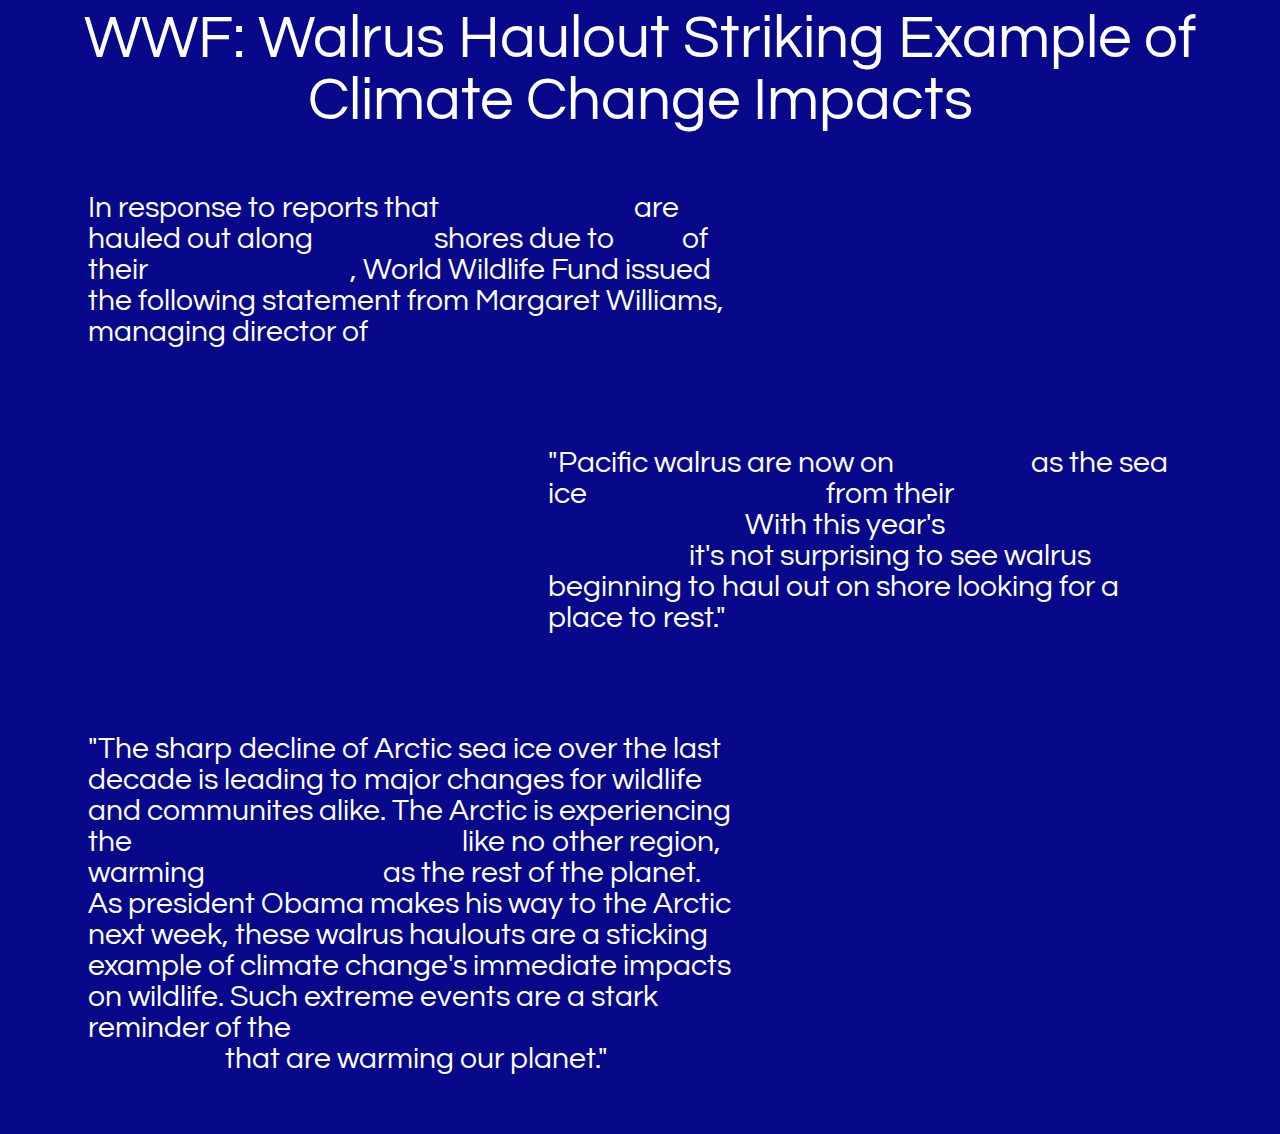
<file: i.html>
<!DOCTYPE html>

<head>
  <title>WWF: Walrus Haulout Striking Example of Climate Change Impacts</title>
  <link rel="stylesheet" href="pressrelease2.css">
</head>

<body>
  <div class="header">
WWF: Walrus Haulout Striking Example of Climate Change Impacts  </div>
 
  <div class="paragraph1">
  <div>
    In response to reports that <a href="file:///Users/Erin/Desktop/Press%20Release%20Nonlinear/a.html">Pacific walrus</a> are hauled out along <a href="file:///Users/Erin/Desktop/Press%20Release%20Nonlinear/alaska.html">Alaska's </a>shores due to <a href="file:///Users/Erin/Desktop/Press%20Release%20Nonlinear/c.html">lack</a> of their <a href="file:///Users/Erin/Desktop/Press%20Release%20Nonlinear/d.html">sea ice habitat</a>, World Wildlife Fund issued the following statement from Margaret Williams, managing director of <a href="file:///Users/Erin/Desktop/Press%20Release%20Nonlinear/e.html">US Arctic programs:</a></div>
  </div>

 <div class="paragraph2">
    <div>
      "Pacific walrus are now on <a href="file:///Users/Erin/Desktop/Press%20Release%20Nonlinear/f.html">the move</a> as the sea ice <a href="file:///Users/Erin/Desktop/Press%20Release%20Nonlinear/g.html">has disappeared</a> from their <a href="file:///Users/Erin/Desktop/Press%20Release%20Nonlinear/f.html">preferred feeding areas.</a>  With this year's <a href="file:///Users/Erin/Desktop/Press%20Release%20Nonlinear/h.html">low summer sea ice extent,</a>  it's not surprising to see walrus beginning to haul out on shore looking for a place to rest."
    </div>
 </div>

  <div class="paragraph3">
    <div>
      "The sharp decline of Arctic sea ice over the last decade is leading to major changes for wildlife and communites alike. The Arctic is experiencing the <a href="file:///Users/Erin/Desktop/Press%20Release%20Nonlinear/j.html">brunt of climate change</a> like no other region, warming<a href="file:///Users/Erin/Desktop/Press%20Release%20Nonlinear/k.html"> twice as fast</a> as the rest of the planet. As president Obama makes his way to the Arctic next week, these walrus haulouts are a sticking example of climate change's immediate impacts on wildlife. Such extreme events are a stark reminder of the <a href="file:///Users/Erin/Desktop/Press%20Release%20Nonlinear/l.html">urgent need to rachet down the emissions</a> that are warming our planet."

    </div>
 </div>




<script src="https://code.jquery.com/jquery-2.2.0.min.js">
</script>
<script>

  $(function() {

    $("a:link").addClass("faded");

  });

</script>


<!--
<script>
$('.paragraph2').click(function() {
$('.paragraph2').toggleClass();
});
</script>

<script>
$('.paragraph2').click(function() {
$('.paragraph2').animate({
   opacity: 0 
   left: "+=50",
   height: "toggle"
   },5000, function() {
  });
});
</script>


<script>
$(".paragraph1:contains('Pacific walrus')").html(function(_, html) {
   return html.replace(/(Pacific walrus)/g, '<span class="smallcaps">$1</span>');
});
</script>
-->

</body>
</file>
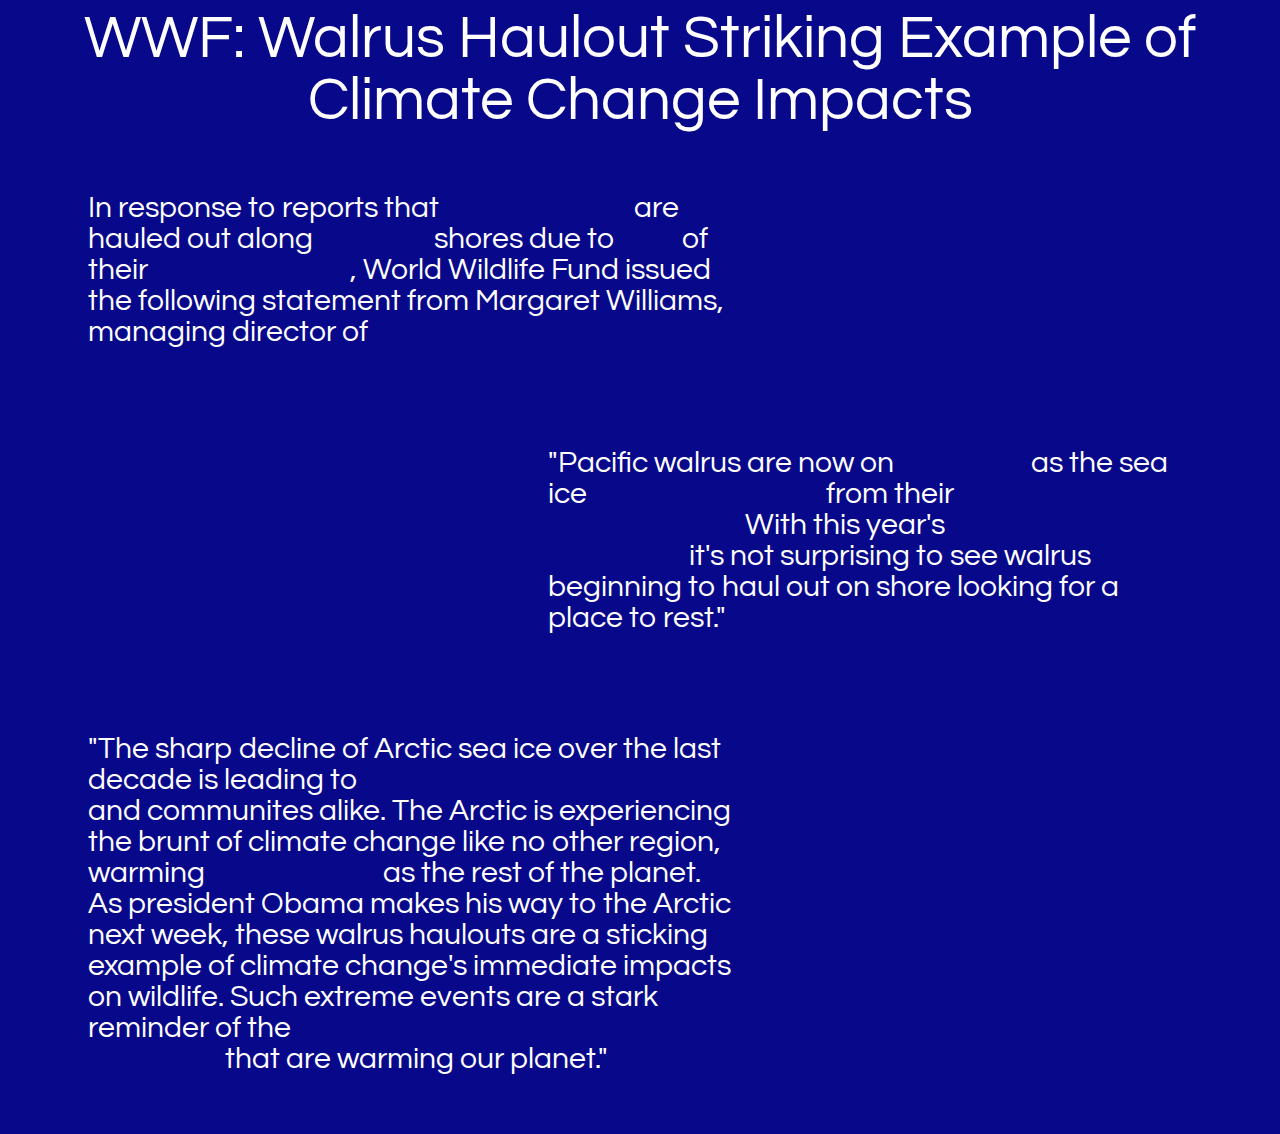
<file: j.html>
<!DOCTYPE html>

<head>
  <title>WWF: Walrus Haulout Striking Example of Climate Change Impacts</title>
  <link rel="stylesheet" href="pressrelease2.css">
</head>

<body>
  <div class="header">
WWF: Walrus Haulout Striking Example of Climate Change Impacts  </div>
 
  <div class="paragraph1">
  <div>
    In response to reports that <a href="file:///Users/Erin/Desktop/Press%20Release%20Nonlinear/a.html">Pacific walrus</a> are hauled out along <a href="file:///Users/Erin/Desktop/Press%20Release%20Nonlinear/alaska.html">Alaska's </a>shores due to <a href="file:///Users/Erin/Desktop/Press%20Release%20Nonlinear/c.html">lack</a> of their <a href="file:///Users/Erin/Desktop/Press%20Release%20Nonlinear/d.html">sea ice habitat</a>, World Wildlife Fund issued the following statement from Margaret Williams, managing director of <a href="file:///Users/Erin/Desktop/Press%20Release%20Nonlinear/e.html">US Arctic programs:</a></div>
  </div>

 <div class="paragraph2">
    <div>
      "Pacific walrus are now on <a href="file:///Users/Erin/Desktop/Press%20Release%20Nonlinear/f.html">the move</a> as the sea ice <a href="file:///Users/Erin/Desktop/Press%20Release%20Nonlinear/g.html">has disappeared</a> from their <a href="file:///Users/Erin/Desktop/Press%20Release%20Nonlinear/f.html">preferred feeding areas.</a>  With this year's <a href="file:///Users/Erin/Desktop/Press%20Release%20Nonlinear/h.html">low summer sea ice extent,</a>  it's not surprising to see walrus beginning to haul out on shore looking for a place to rest."
    </div>
 </div>

  <div class="paragraph3">
    <div>
      "The sharp decline of Arctic sea ice over the last decade is leading to <a href="file:///Users/Erin/Desktop/Press%20Release%20Nonlinear/i.html">major changes for wildlife</a> and communites alike. The Arctic is experiencing the brunt of climate change like no other region, warming<a href="file:///Users/Erin/Desktop/Press%20Release%20Nonlinear/k.html"> twice as fast</a> as the rest of the planet. As president Obama makes his way to the Arctic next week, these walrus haulouts are a sticking example of climate change's immediate impacts on wildlife. Such extreme events are a stark reminder of the <a href="file:///Users/Erin/Desktop/Press%20Release%20Nonlinear/l.html">urgent need to rachet down the emissions</a> that are warming our planet."

    </div>
 </div>




<script src="https://code.jquery.com/jquery-2.2.0.min.js">
</script>
<script>

  $(function() {

    $("a:link").addClass("faded");

  });

</script>


<!--
<script>
$('.paragraph2').click(function() {
$('.paragraph2').toggleClass();
});
</script>

<script>
$('.paragraph2').click(function() {
$('.paragraph2').animate({
   opacity: 0 
   left: "+=50",
   height: "toggle"
   },5000, function() {
  });
});
</script>


<script>
$(".paragraph1:contains('Pacific walrus')").html(function(_, html) {
   return html.replace(/(Pacific walrus)/g, '<span class="smallcaps">$1</span>');
});
</script>
-->

</body>
</file>
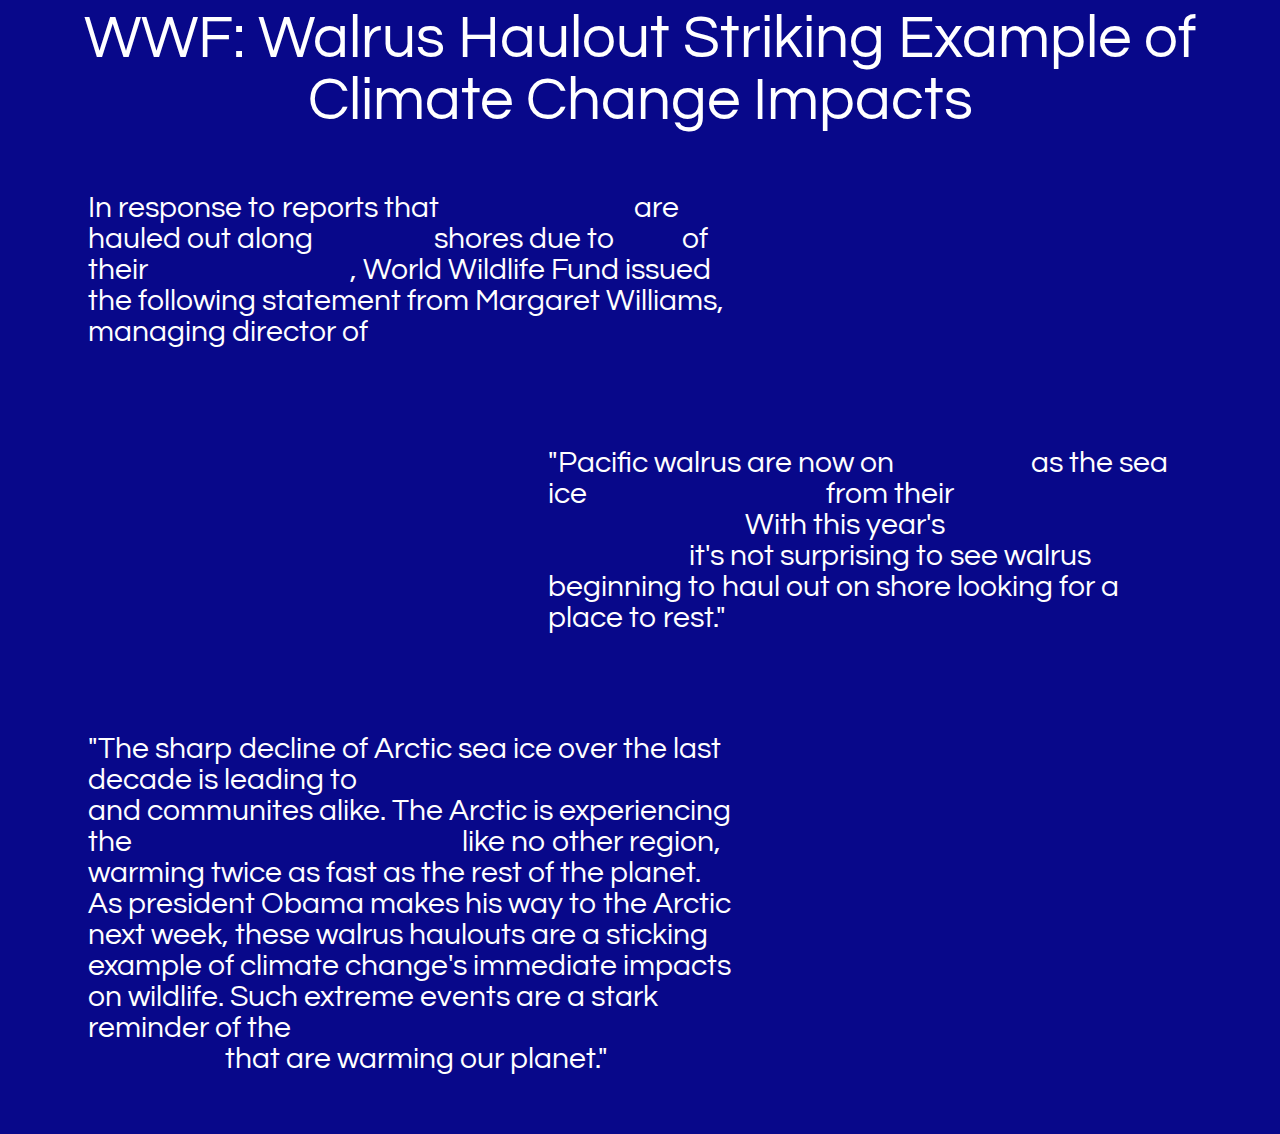
<file: k.html>
<!DOCTYPE html>

<head>
  <title>WWF: Walrus Haulout Striking Example of Climate Change Impacts</title>
  <link rel="stylesheet" href="pressrelease2.css">
</head>

<body>
  <div class="header">
WWF: Walrus Haulout Striking Example of Climate Change Impacts  </div>
 
  <div class="paragraph1">
  <div>
    In response to reports that <a href="file:///Users/Erin/Desktop/Press%20Release%20Nonlinear/a.html">Pacific walrus</a> are hauled out along <a href="file:///Users/Erin/Desktop/Press%20Release%20Nonlinear/alaska.html">Alaska's </a>shores due to <a href="file:///Users/Erin/Desktop/Press%20Release%20Nonlinear/c.html">lack</a> of their <a href="file:///Users/Erin/Desktop/Press%20Release%20Nonlinear/d.html">sea ice habitat</a>, World Wildlife Fund issued the following statement from Margaret Williams, managing director of <a href="file:///Users/Erin/Desktop/Press%20Release%20Nonlinear/e.html">US Arctic programs:</a></div>
  </div>

 <div class="paragraph2">
    <div>
      "Pacific walrus are now on <a href="file:///Users/Erin/Desktop/Press%20Release%20Nonlinear/f.html">the move</a> as the sea ice <a href="file:///Users/Erin/Desktop/Press%20Release%20Nonlinear/g.html">has disappeared</a> from their <a href="file:///Users/Erin/Desktop/Press%20Release%20Nonlinear/f.html">preferred feeding areas.</a>  With this year's <a href="file:///Users/Erin/Desktop/Press%20Release%20Nonlinear/h.html">low summer sea ice extent,</a>  it's not surprising to see walrus beginning to haul out on shore looking for a place to rest."
    </div>
 </div>

  <div class="paragraph3">
    <div>
      "The sharp decline of Arctic sea ice over the last decade is leading to <a href="file:///Users/Erin/Desktop/Press%20Release%20Nonlinear/i.html">major changes for wildlife</a> and communites alike. The Arctic is experiencing the <a href="file:///Users/Erin/Desktop/Press%20Release%20Nonlinear/j.html">brunt of climate change</a> like no other region, warming twice as fast as the rest of the planet. As president Obama makes his way to the Arctic next week, these walrus haulouts are a sticking example of climate change's immediate impacts on wildlife. Such extreme events are a stark reminder of the <a href="file:///Users/Erin/Desktop/Press%20Release%20Nonlinear/l.html">urgent need to rachet down the emissions</a> that are warming our planet."

    </div>
 </div>




<script src="https://code.jquery.com/jquery-2.2.0.min.js">
</script>
<script>

  $(function() {

    $("a:link").addClass("faded");

  });

</script>


<!--
<script>
$('.paragraph2').click(function() {
$('.paragraph2').toggleClass();
});
</script>

<script>
$('.paragraph2').click(function() {
$('.paragraph2').animate({
   opacity: 0 
   left: "+=50",
   height: "toggle"
   },5000, function() {
  });
});
</script>


<script>
$(".paragraph1:contains('Pacific walrus')").html(function(_, html) {
   return html.replace(/(Pacific walrus)/g, '<span class="smallcaps">$1</span>');
});
</script>
-->

</body>
</file>
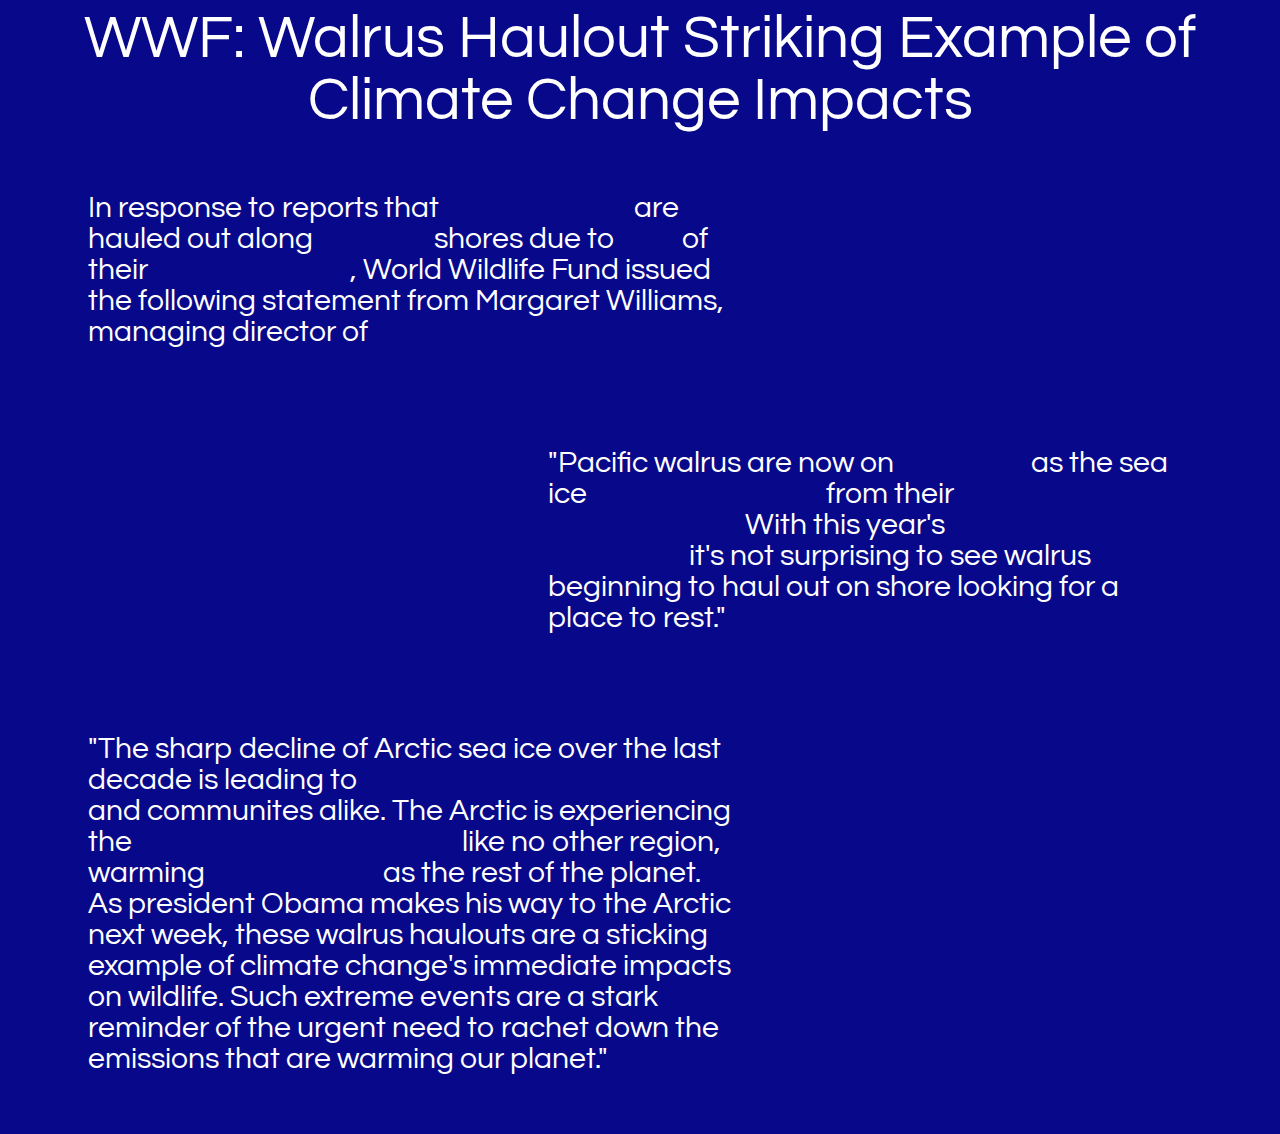
<file: l.html>
<!DOCTYPE html>

<head>
  <title>WWF: Walrus Haulout Striking Example of Climate Change Impacts</title>
  <link rel="stylesheet" href="pressrelease2.css">
</head>

<body>
  <div class="header">
WWF: Walrus Haulout Striking Example of Climate Change Impacts  </div>
 
  <div class="paragraph1">
  <div>
    In response to reports that <a href="file:///Users/Erin/Desktop/Press%20Release%20Nonlinear/a.html">Pacific walrus</a> are hauled out along <a href="file:///Users/Erin/Desktop/Press%20Release%20Nonlinear/alaska.html">Alaska's </a>shores due to <a href="file:///Users/Erin/Desktop/Press%20Release%20Nonlinear/c.html">lack</a> of their <a href="file:///Users/Erin/Desktop/Press%20Release%20Nonlinear/d.html">sea ice habitat</a>, World Wildlife Fund issued the following statement from Margaret Williams, managing director of <a href="file:///Users/Erin/Desktop/Press%20Release%20Nonlinear/e.html">US Arctic programs:</a></div>
  </div>

 <div class="paragraph2">
    <div>
      "Pacific walrus are now on <a href="file:///Users/Erin/Desktop/Press%20Release%20Nonlinear/f.html">the move</a> as the sea ice <a href="file:///Users/Erin/Desktop/Press%20Release%20Nonlinear/g.html">has disappeared</a> from their <a href="file:///Users/Erin/Desktop/Press%20Release%20Nonlinear/f.html">preferred feeding areas.</a>  With this year's <a href="file:///Users/Erin/Desktop/Press%20Release%20Nonlinear/h.html">low summer sea ice extent,</a>  it's not surprising to see walrus beginning to haul out on shore looking for a place to rest."
    </div>
 </div>

  <div class="paragraph3">
    <div>
      "The sharp decline of Arctic sea ice over the last decade is leading to <a href="file:///Users/Erin/Desktop/Press%20Release%20Nonlinear/i.html">major changes for wildlife</a> and communites alike. The Arctic is experiencing the <a href="file:///Users/Erin/Desktop/Press%20Release%20Nonlinear/j.html">brunt of climate change</a> like no other region, warming<a href="file:///Users/Erin/Desktop/Press%20Release%20Nonlinear/k.html"> twice as fast</a> as the rest of the planet. As president Obama makes his way to the Arctic next week, these walrus haulouts are a sticking example of climate change's immediate impacts on wildlife. Such extreme events are a stark reminder of the urgent need to rachet down the emissions that are warming our planet."

    </div>
 </div>




<script src="https://code.jquery.com/jquery-2.2.0.min.js">
</script>
<script>

  $(function() {

    $("a:link").addClass("faded");

  });

</script>


<!--
<script>
$('.paragraph2').click(function() {
$('.paragraph2').toggleClass();
});
</script>

<script>
$('.paragraph2').click(function() {
$('.paragraph2').animate({
   opacity: 0 
   left: "+=50",
   height: "toggle"
   },5000, function() {
  });
});
</script>


<script>
$(".paragraph1:contains('Pacific walrus')").html(function(_, html) {
   return html.replace(/(Pacific walrus)/g, '<span class="smallcaps">$1</span>');
});
</script>
-->

</body>
</file>
<file: stylesheets/stylesheet.css>
* {
  box-sizing: border-box; }

body {
  padding: 0;
  margin: 0;
  font-family: "Open Sans", "Helvetica Neue", Helvetica, Arial, sans-serif;
  font-size: 16px;
  line-height: 1.5;
  color: #606c71; }

a {
  color: #1e6bb8;
  text-decoration: none; }
  a:hover {
    text-decoration: underline; }

.btn {
  display: inline-block;
  margin-bottom: 1rem;
  color: rgba(255, 255, 255, 0.7);
  background-color: rgba(255, 255, 255, 0.08);
  border-color: rgba(255, 255, 255, 0.2);
  border-style: solid;
  border-width: 1px;
  border-radius: 0.3rem;
  transition: color 0.2s, background-color 0.2s, border-color 0.2s; }
  .btn + .btn {
    margin-left: 1rem; }

.btn:hover {
  color: rgba(255, 255, 255, 0.8);
  text-decoration: none;
  background-color: rgba(255, 255, 255, 0.2);
  border-color: rgba(255, 255, 255, 0.3); }

@media screen and (min-width: 64em) {
  .btn {
    padding: 0.75rem 1rem; } }

@media screen and (min-width: 42em) and (max-width: 64em) {
  .btn {
    padding: 0.6rem 0.9rem;
    font-size: 0.9rem; } }

@media screen and (max-width: 42em) {
  .btn {
    display: block;
    width: 100%;
    padding: 0.75rem;
    font-size: 0.9rem; }
    .btn + .btn {
      margin-top: 1rem;
      margin-left: 0; } }

.page-header {
  color: #fff;
  text-align: center;
  background-color: #159957;
  background-image: linear-gradient(120deg, #155799, #159957); }

@media screen and (min-width: 64em) {
  .page-header {
    padding: 5rem 6rem; } }

@media screen and (min-width: 42em) and (max-width: 64em) {
  .page-header {
    padding: 3rem 4rem; } }

@media screen and (max-width: 42em) {
  .page-header {
    padding: 2rem 1rem; } }

.project-name {
  margin-top: 0;
  margin-bottom: 0.1rem; }

@media screen and (min-width: 64em) {
  .project-name {
    font-size: 3.25rem; } }

@media screen and (min-width: 42em) and (max-width: 64em) {
  .project-name {
    font-size: 2.25rem; } }

@media screen and (max-width: 42em) {
  .project-name {
    font-size: 1.75rem; } }

.project-tagline {
  margin-bottom: 2rem;
  font-weight: normal;
  opacity: 0.7; }

@media screen and (min-width: 64em) {
  .project-tagline {
    font-size: 1.25rem; } }

@media screen and (min-width: 42em) and (max-width: 64em) {
  .project-tagline {
    font-size: 1.15rem; } }

@media screen and (max-width: 42em) {
  .project-tagline {
    font-size: 1rem; } }

.main-content :first-child {
  margin-top: 0; }
.main-content img {
  max-width: 100%; }
.main-content h1, .main-content h2, .main-content h3, .main-content h4, .main-content h5, .main-content h6 {
  margin-top: 2rem;
  margin-bottom: 1rem;
  font-weight: normal;
  color: #159957; }
.main-content p {
  margin-bottom: 1em; }
.main-content code {
  padding: 2px 4px;
  font-family: Consolas, "Liberation Mono", Menlo, Courier, monospace;
  font-size: 0.9rem;
  color: #383e41;
  background-color: #f3f6fa;
  border-radius: 0.3rem; }
.main-content pre {
  padding: 0.8rem;
  margin-top: 0;
  margin-bottom: 1rem;
  font: 1rem Consolas, "Liberation Mono", Menlo, Courier, monospace;
  color: #567482;
  word-wrap: normal;
  background-color: #f3f6fa;
  border: solid 1px #dce6f0;
  border-radius: 0.3rem; }
  .main-content pre > code {
    padding: 0;
    margin: 0;
    font-size: 0.9rem;
    color: #567482;
    word-break: normal;
    white-space: pre;
    background: transparent;
    border: 0; }
.main-content .highlight {
  margin-bottom: 1rem; }
  .main-content .highlight pre {
    margin-bottom: 0;
    word-break: normal; }
.main-content .highlight pre, .main-content pre {
  padding: 0.8rem;
  overflow: auto;
  font-size: 0.9rem;
  line-height: 1.45;
  border-radius: 0.3rem; }
.main-content pre code, .main-content pre tt {
  display: inline;
  max-width: initial;
  padding: 0;
  margin: 0;
  overflow: initial;
  line-height: inherit;
  word-wrap: normal;
  background-color: transparent;
  border: 0; }
  .main-content pre code:before, .main-content pre code:after, .main-content pre tt:before, .main-content pre tt:after {
    content: normal; }
.main-content ul, .main-content ol {
  margin-top: 0; }
.main-content blockquote {
  padding: 0 1rem;
  margin-left: 0;
  color: #819198;
  border-left: 0.3rem solid #dce6f0; }
  .main-content blockquote > :first-child {
    margin-top: 0; }
  .main-content blockquote > :last-child {
    margin-bottom: 0; }
.main-content table {
  display: block;
  width: 100%;
  overflow: auto;
  word-break: normal;
  word-break: keep-all; }
  .main-content table th {
    font-weight: bold; }
  .main-content table th, .main-content table td {
    padding: 0.5rem 1rem;
    border: 1px solid #e9ebec; }
.main-content dl {
  padding: 0; }
  .main-content dl dt {
    padding: 0;
    margin-top: 1rem;
    font-size: 1rem;
    font-weight: bold; }
  .main-content dl dd {
    padding: 0;
    margin-bottom: 1rem; }
.main-content hr {
  height: 2px;
  padding: 0;
  margin: 1rem 0;
  background-color: #eff0f1;
  border: 0; }

@media screen and (min-width: 64em) {
  .main-content {
    max-width: 64rem;
    padding: 2rem 6rem;
    margin: 0 auto;
    font-size: 1.1rem; } }

@media screen and (min-width: 42em) and (max-width: 64em) {
  .main-content {
    padding: 2rem 4rem;
    font-size: 1.1rem; } }

@media screen and (max-width: 42em) {
  .main-content {
    padding: 2rem 1rem;
    font-size: 1rem; } }

.site-footer {
  padding-top: 2rem;
  margin-top: 2rem;
  border-top: solid 1px #eff0f1; }

.site-footer-owner {
  display: block;
  font-weight: bold; }

.site-footer-credits {
  color: #819198; }

@media screen and (min-width: 64em) {
  .site-footer {
    font-size: 1rem; } }

@media screen and (min-width: 42em) and (max-width: 64em) {
  .site-footer {
    font-size: 1rem; } }

@media screen and (max-width: 42em) {
  .site-footer {
    font-size: 0.9rem; } }
</file>
<file: stylesheets/github-light.css>
/*
   Copyright 2014 GitHub Inc.

   Licensed under the Apache License, Version 2.0 (the "License");
   you may not use this file except in compliance with the License.
   You may obtain a copy of the License at

       http://www.apache.org/licenses/LICENSE-2.0

   Unless required by applicable law or agreed to in writing, software
   distributed under the License is distributed on an "AS IS" BASIS,
   WITHOUT WARRANTIES OR CONDITIONS OF ANY KIND, either express or implied.
   See the License for the specific language governing permissions and
   limitations under the License.

*/

.pl-c /* comment */ {
  color: #969896;
}

.pl-c1      /* constant, markup.raw, meta.diff.header, meta.module-reference, meta.property-name, support, support.constant, support.variable, variable.other.constant */,
.pl-s .pl-v /* string variable */ {
  color: #0086b3;
}

.pl-e  /* entity */,
.pl-en /* entity.name */ {
  color: #795da3;
}

.pl-s .pl-s1 /* string source */,
.pl-smi      /* storage.modifier.import, storage.modifier.package, storage.type.java, variable.other, variable.parameter.function */ {
  color: #333;
}

.pl-ent /* entity.name.tag */ {
  color: #63a35c;
}

.pl-k /* keyword, storage, storage.type */ {
  color: #a71d5d;
}

.pl-pds              /* punctuation.definition.string, string.regexp.character-class */,
.pl-s                /* string */,
.pl-s .pl-pse .pl-s1 /* string punctuation.section.embedded source */,
.pl-sr               /* string.regexp */,
.pl-sr .pl-cce       /* string.regexp constant.character.escape */,
.pl-sr .pl-sra       /* string.regexp string.regexp.arbitrary-repitition */,
.pl-sr .pl-sre       /* string.regexp source.ruby.embedded */ {
  color: #183691;
}

.pl-v /* variable */ {
  color: #ed6a43;
}

.pl-id /* invalid.deprecated */ {
  color: #b52a1d;
}

.pl-ii /* invalid.illegal */ {
  background-color: #b52a1d;
  color: #f8f8f8;
}

.pl-sr .pl-cce /* string.regexp constant.character.escape */ {
  color: #63a35c;
  font-weight: bold;
}

.pl-ml /* markup.list */ {
  color: #693a17;
}

.pl-mh        /* markup.heading */,
.pl-mh .pl-en /* markup.heading entity.name */,
.pl-ms        /* meta.separator */ {
  color: #1d3e81;
  font-weight: bold;
}

.pl-mq /* markup.quote */ {
  color: #008080;
}

.pl-mi /* markup.italic */ {
  color: #333;
  font-style: italic;
}

.pl-mb /* markup.bold */ {
  color: #333;
  font-weight: bold;
}

.pl-md /* markup.deleted, meta.diff.header.from-file */ {
  background-color: #ffecec;
  color: #bd2c00;
}

.pl-mi1 /* markup.inserted, meta.diff.header.to-file */ {
  background-color: #eaffea;
  color: #55a532;
}

.pl-mdr /* meta.diff.range */ {
  color: #795da3;
  font-weight: bold;
}

.pl-mo /* meta.output */ {
  color: #1d3e81;
}
</file>
<file: pressrelease2.css>
@import url(https://fonts.googleapis.com/css?family=Questrial);


body {
	background-color: #08088A;
	color: white;
			font-family:'Questrial', sans-serif; ;

}

.header {text-align: center; 
		font-size: 60px;
		font-family: 
		padding: 75px;

		}

.place {text-align: center;
		font-size: 15px;
		font-family: helvetica;
		padding: 20px;
	}

.place-footer {text-align: center;
		font-size: 15px;
		font-family: helvetica;
		padding: 20px;
		}



.paragraph1 {
	font-size: 30px;
	padding color: transparent;
	padding: 40px;
	margin: 20px;
	margin-right: 500px;
	margin-left: 40px;
	
}

.paragraph2 {
	font-size: 30px;
	padding color: transparent;
	padding: 40px;
	margin: 20px;
	margin-right: 40px;
	margin-left: 500px;
	
}
.paragraph3 {
	font-size: 30px;
	padding color: transparent;
	padding: 40px;
	margin: 20px;
	margin-right: 500px;
	margin-left: 40px;

}


a:link {
    color: white;
    transition: opacity 5s linear;
}

/* visited link */
a:visited {
    color: white;
}

/* mouse over link */
a:hover {
    color: white;
    
}

/* selected link */
a:active {
    color: white;
}

a.faded {
opacity: 0;
}
</file>
